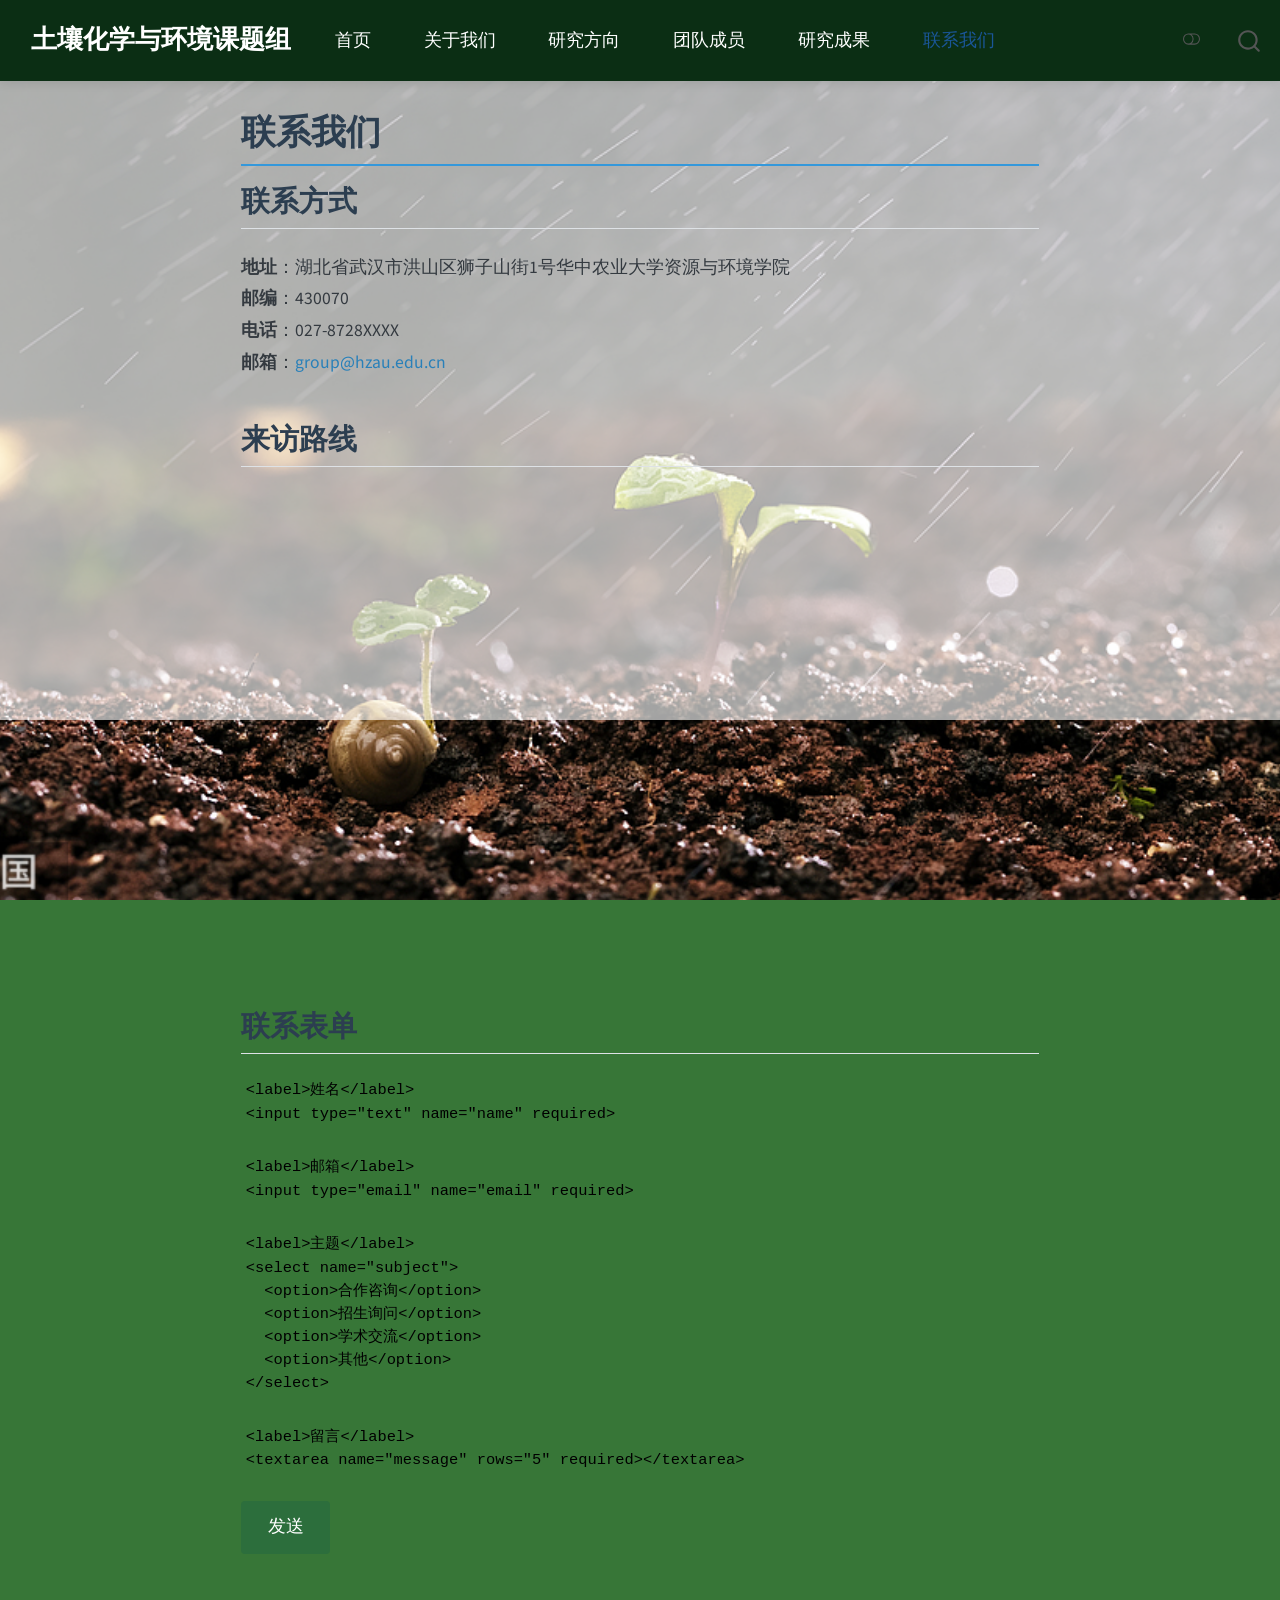
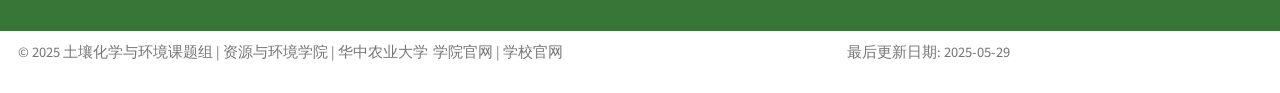
<file: contact.html>
<!DOCTYPE html>
<html xmlns="http://www.w3.org/1999/xhtml" lang="en" xml:lang="en"><head>

<meta charset="utf-8">
<meta name="generator" content="quarto-1.4.515">

<meta name="viewport" content="width=device-width, initial-scale=1.0, user-scalable=yes">


<title>土壤化学与环境课题组 - 联系我们</title>
<style>
code{white-space: pre-wrap;}
span.smallcaps{font-variant: small-caps;}
div.columns{display: flex; gap: min(4vw, 1.5em);}
div.column{flex: auto; overflow-x: auto;}
div.hanging-indent{margin-left: 1.5em; text-indent: -1.5em;}
ul.task-list{list-style: none;}
ul.task-list li input[type="checkbox"] {
  width: 0.8em;
  margin: 0 0.8em 0.2em -1em; /* quarto-specific, see https://github.com/quarto-dev/quarto-cli/issues/4556 */ 
  vertical-align: middle;
}
</style>


<script src="site_libs/quarto-nav/quarto-nav.js"></script>
<script src="site_libs/quarto-nav/headroom.min.js"></script>
<script src="site_libs/clipboard/clipboard.min.js"></script>
<script src="site_libs/quarto-search/autocomplete.umd.js"></script>
<script src="site_libs/quarto-search/fuse.min.js"></script>
<script src="site_libs/quarto-search/quarto-search.js"></script>
<meta name="quarto:offset" content="./">
<script src="site_libs/quarto-html/quarto.js"></script>
<script src="site_libs/quarto-html/popper.min.js"></script>
<script src="site_libs/quarto-html/tippy.umd.min.js"></script>
<script src="site_libs/quarto-html/anchor.min.js"></script>
<link href="site_libs/quarto-html/tippy.css" rel="stylesheet">
<link href="site_libs/quarto-html/quarto-syntax-highlighting.css" rel="stylesheet" class="quarto-color-scheme" id="quarto-text-highlighting-styles">
<link href="site_libs/quarto-html/quarto-syntax-highlighting-dark.css" rel="prefetch" class="quarto-color-scheme quarto-color-alternate" id="quarto-text-highlighting-styles">
<script src="site_libs/bootstrap/bootstrap.min.js"></script>
<link href="site_libs/bootstrap/bootstrap-icons.css" rel="stylesheet">
<link href="site_libs/bootstrap/bootstrap.min.css" rel="stylesheet" class="quarto-color-scheme" id="quarto-bootstrap" data-mode="light">
<link href="site_libs/bootstrap/bootstrap-dark.min.css" rel="prefetch" class="quarto-color-scheme quarto-color-alternate" id="quarto-bootstrap" data-mode="light">
<script id="quarto-search-options" type="application/json">{
  "location": "navbar",
  "copy-button": false,
  "collapse-after": 3,
  "panel-placement": "end",
  "type": "overlay",
  "limit": 50,
  "keyboard-shortcut": [
    "f",
    "/",
    "s"
  ],
  "show-item-context": false,
  "language": {
    "search-no-results-text": "No results",
    "search-matching-documents-text": "matching documents",
    "search-copy-link-title": "Copy link to search",
    "search-hide-matches-text": "Hide additional matches",
    "search-more-match-text": "more match in this document",
    "search-more-matches-text": "more matches in this document",
    "search-clear-button-title": "Clear",
    "search-detached-cancel-button-title": "Cancel",
    "search-submit-button-title": "Submit",
    "search-label": "Search"
  }
}</script>


<link rel="stylesheet" href="styles.css">
</head>

<body class="nav-fixed fullcontent">

<div id="quarto-search-results"></div>
  <header id="quarto-header" class="headroom fixed-top">
    <nav class="navbar navbar-expand-lg " data-bs-theme="dark">
      <div class="navbar-container container-fluid">
      <div class="navbar-brand-container mx-auto">
    <a class="navbar-brand" href="./index.html">
    <span class="navbar-title">土壤化学与环境课题组</span>
    </a>
  </div>
            <div id="quarto-search" class="" title="Search"></div>
          <button class="navbar-toggler" type="button" data-bs-toggle="collapse" data-bs-target="#navbarCollapse" aria-controls="navbarCollapse" aria-expanded="false" aria-label="Toggle navigation" onclick="if (window.quartoToggleHeadroom) { window.quartoToggleHeadroom(); }">
  <span class="navbar-toggler-icon"></span>
</button>
          <div class="collapse navbar-collapse" id="navbarCollapse">
            <ul class="navbar-nav navbar-nav-scroll me-auto">
  <li class="nav-item">
    <a class="nav-link" href="./index.html"> 
<span class="menu-text">首页</span></a>
  </li>  
  <li class="nav-item">
    <a class="nav-link" href="./about.html"> 
<span class="menu-text">关于我们</span></a>
  </li>  
  <li class="nav-item">
    <a class="nav-link" href="./research.html"> 
<span class="menu-text">研究方向</span></a>
  </li>  
  <li class="nav-item">
    <a class="nav-link" href="./members.html"> 
<span class="menu-text">团队成员</span></a>
  </li>  
  <li class="nav-item">
    <a class="nav-link" href="./publications.html"> 
<span class="menu-text">研究成果</span></a>
  </li>  
  <li class="nav-item">
    <a class="nav-link active" href="./contact.html" aria-current="page"> 
<span class="menu-text">联系我们</span></a>
  </li>  
</ul>
          </div> <!-- /navcollapse -->
          <div class="quarto-navbar-tools">
  <a href="" class="quarto-color-scheme-toggle quarto-navigation-tool  px-1" onclick="window.quartoToggleColorScheme(); return false;" title="Toggle dark mode"><i class="bi"></i></a>
</div>
      </div> <!-- /container-fluid -->
    </nav>
</header>
<!-- content -->
<div id="quarto-content" class="quarto-container page-columns page-rows-contents page-layout-article page-navbar">
<!-- sidebar -->
<!-- margin-sidebar -->
    
<!-- main -->
<main class="content" id="quarto-document-content">

<header id="title-block-header" class="quarto-title-block default">
<div class="quarto-title">
<h1 class="title">联系我们</h1>
</div>



<div class="quarto-title-meta">

    
  
    
  </div>
  


</header>


<section id="联系方式" class="level2">
<h2 class="anchored" data-anchor-id="联系方式">联系方式</h2>
<p><strong>地址</strong>：湖北省武汉市洪山区狮子山街1号华中农业大学资源与环境学院<br>
<strong>邮编</strong>：430070<br>
<strong>电话</strong>：027-8728XXXX<br>
<strong>邮箱</strong>：<a href="mailto:group@hzau.edu.cn">group@hzau.edu.cn</a></p>
</section>
<section id="来访路线" class="level2">
<h2 class="anchored" data-anchor-id="来访路线">来访路线</h2>
<iframe src="https://www.google.com/maps/embed?pb=!1m18!1m12!1m3!1d3433.325642750008!2d114.357389!3d30.482582!2m3!1f0!2f0!3f0!3m2!1i1024!2i768!4f13.1!3m3!1m2!1s0x342ea2a7b6e7f0d5%3A0x7e3b6a2b3c3b3b3b!2sHuazhong%20Agricultural%20University!5e0!3m2!1sen!2scn!4v1651234567890!5m2!1sen!2scn" width="100%" height="450" style="border:0;" allowfullscreen="" loading="lazy">
</iframe>
</section>
<section id="联系表单" class="level2">
<h2 class="anchored" data-anchor-id="联系表单">联系表单</h2>
<form name="contact" netlify="">
<div class="form-group">
<pre><code>&lt;label&gt;姓名&lt;/label&gt;
&lt;input type="text" name="name" required&gt;</code></pre>
</div>
<div class="form-group">
<pre><code>&lt;label&gt;邮箱&lt;/label&gt;
&lt;input type="email" name="email" required&gt;</code></pre>
</div>
<div class="form-group">
<pre><code>&lt;label&gt;主题&lt;/label&gt;
&lt;select name="subject"&gt;
  &lt;option&gt;合作咨询&lt;/option&gt;
  &lt;option&gt;招生询问&lt;/option&gt;
  &lt;option&gt;学术交流&lt;/option&gt;
  &lt;option&gt;其他&lt;/option&gt;
&lt;/select&gt;</code></pre>
</div>
<div class="form-group">
<pre><code>&lt;label&gt;留言&lt;/label&gt;
&lt;textarea name="message" rows="5" required&gt;&lt;/textarea&gt;</code></pre>
</div>
<button type="submit">
发送
</button>
</form>


</section>

</main> <!-- /main -->
<script id="quarto-html-after-body" type="application/javascript">
window.document.addEventListener("DOMContentLoaded", function (event) {
  const toggleBodyColorMode = (bsSheetEl) => {
    const mode = bsSheetEl.getAttribute("data-mode");
    const bodyEl = window.document.querySelector("body");
    if (mode === "dark") {
      bodyEl.classList.add("quarto-dark");
      bodyEl.classList.remove("quarto-light");
    } else {
      bodyEl.classList.add("quarto-light");
      bodyEl.classList.remove("quarto-dark");
    }
  }
  const toggleBodyColorPrimary = () => {
    const bsSheetEl = window.document.querySelector("link#quarto-bootstrap");
    if (bsSheetEl) {
      toggleBodyColorMode(bsSheetEl);
    }
  }
  toggleBodyColorPrimary();  
  const disableStylesheet = (stylesheets) => {
    for (let i=0; i < stylesheets.length; i++) {
      const stylesheet = stylesheets[i];
      stylesheet.rel = 'prefetch';
    }
  }
  const enableStylesheet = (stylesheets) => {
    for (let i=0; i < stylesheets.length; i++) {
      const stylesheet = stylesheets[i];
      stylesheet.rel = 'stylesheet';
    }
  }
  const manageTransitions = (selector, allowTransitions) => {
    const els = window.document.querySelectorAll(selector);
    for (let i=0; i < els.length; i++) {
      const el = els[i];
      if (allowTransitions) {
        el.classList.remove('notransition');
      } else {
        el.classList.add('notransition');
      }
    }
  }
  const toggleGiscusIfUsed = (isAlternate, darkModeDefault) => {
    const baseTheme = document.querySelector('#giscus-base-theme')?.value ?? 'light';
    const alternateTheme = document.querySelector('#giscus-alt-theme')?.value ?? 'dark';
    let newTheme = '';
    if(darkModeDefault) {
      newTheme = isAlternate ? baseTheme : alternateTheme;
    } else {
      newTheme = isAlternate ? alternateTheme : baseTheme;
    }
    const changeGiscusTheme = () => {
      // From: https://github.com/giscus/giscus/issues/336
      const sendMessage = (message) => {
        const iframe = document.querySelector('iframe.giscus-frame');
        if (!iframe) return;
        iframe.contentWindow.postMessage({ giscus: message }, 'https://giscus.app');
      }
      sendMessage({
        setConfig: {
          theme: newTheme
        }
      });
    }
    const isGiscussLoaded = window.document.querySelector('iframe.giscus-frame') !== null;
    if (isGiscussLoaded) {
      changeGiscusTheme();
    }
  }
  const toggleColorMode = (alternate) => {
    // Switch the stylesheets
    const alternateStylesheets = window.document.querySelectorAll('link.quarto-color-scheme.quarto-color-alternate');
    manageTransitions('#quarto-margin-sidebar .nav-link', false);
    if (alternate) {
      enableStylesheet(alternateStylesheets);
      for (const sheetNode of alternateStylesheets) {
        if (sheetNode.id === "quarto-bootstrap") {
          toggleBodyColorMode(sheetNode);
        }
      }
    } else {
      disableStylesheet(alternateStylesheets);
      toggleBodyColorPrimary();
    }
    manageTransitions('#quarto-margin-sidebar .nav-link', true);
    // Switch the toggles
    const toggles = window.document.querySelectorAll('.quarto-color-scheme-toggle');
    for (let i=0; i < toggles.length; i++) {
      const toggle = toggles[i];
      if (toggle) {
        if (alternate) {
          toggle.classList.add("alternate");     
        } else {
          toggle.classList.remove("alternate");
        }
      }
    }
    // Hack to workaround the fact that safari doesn't
    // properly recolor the scrollbar when toggling (#1455)
    if (navigator.userAgent.indexOf('Safari') > 0 && navigator.userAgent.indexOf('Chrome') == -1) {
      manageTransitions("body", false);
      window.scrollTo(0, 1);
      setTimeout(() => {
        window.scrollTo(0, 0);
        manageTransitions("body", true);
      }, 40);  
    }
  }
  const isFileUrl = () => { 
    return window.location.protocol === 'file:';
  }
  const hasAlternateSentinel = () => {  
    let styleSentinel = getColorSchemeSentinel();
    if (styleSentinel !== null) {
      return styleSentinel === "alternate";
    } else {
      return false;
    }
  }
  const setStyleSentinel = (alternate) => {
    const value = alternate ? "alternate" : "default";
    if (!isFileUrl()) {
      window.localStorage.setItem("quarto-color-scheme", value);
    } else {
      localAlternateSentinel = value;
    }
  }
  const getColorSchemeSentinel = () => {
    if (!isFileUrl()) {
      const storageValue = window.localStorage.getItem("quarto-color-scheme");
      return storageValue != null ? storageValue : localAlternateSentinel;
    } else {
      return localAlternateSentinel;
    }
  }
  const darkModeDefault = false;
  let localAlternateSentinel = darkModeDefault ? 'alternate' : 'default';
  // Dark / light mode switch
  window.quartoToggleColorScheme = () => {
    // Read the current dark / light value 
    let toAlternate = !hasAlternateSentinel();
    toggleColorMode(toAlternate);
    setStyleSentinel(toAlternate);
    toggleGiscusIfUsed(toAlternate, darkModeDefault);
  };
  // Ensure there is a toggle, if there isn't float one in the top right
  if (window.document.querySelector('.quarto-color-scheme-toggle') === null) {
    const a = window.document.createElement('a');
    a.classList.add('top-right');
    a.classList.add('quarto-color-scheme-toggle');
    a.href = "";
    a.onclick = function() { try { window.quartoToggleColorScheme(); } catch {} return false; };
    const i = window.document.createElement("i");
    i.classList.add('bi');
    a.appendChild(i);
    window.document.body.appendChild(a);
  }
  // Switch to dark mode if need be
  if (hasAlternateSentinel()) {
    toggleColorMode(true);
  } else {
    toggleColorMode(false);
  }
  const icon = "";
  const anchorJS = new window.AnchorJS();
  anchorJS.options = {
    placement: 'right',
    icon: icon
  };
  anchorJS.add('.anchored');
  const isCodeAnnotation = (el) => {
    for (const clz of el.classList) {
      if (clz.startsWith('code-annotation-')) {                     
        return true;
      }
    }
    return false;
  }
  const clipboard = new window.ClipboardJS('.code-copy-button', {
    text: function(trigger) {
      const codeEl = trigger.previousElementSibling.cloneNode(true);
      for (const childEl of codeEl.children) {
        if (isCodeAnnotation(childEl)) {
          childEl.remove();
        }
      }
      return codeEl.innerText;
    }
  });
  clipboard.on('success', function(e) {
    // button target
    const button = e.trigger;
    // don't keep focus
    button.blur();
    // flash "checked"
    button.classList.add('code-copy-button-checked');
    var currentTitle = button.getAttribute("title");
    button.setAttribute("title", "Copied!");
    let tooltip;
    if (window.bootstrap) {
      button.setAttribute("data-bs-toggle", "tooltip");
      button.setAttribute("data-bs-placement", "left");
      button.setAttribute("data-bs-title", "Copied!");
      tooltip = new bootstrap.Tooltip(button, 
        { trigger: "manual", 
          customClass: "code-copy-button-tooltip",
          offset: [0, -8]});
      tooltip.show();    
    }
    setTimeout(function() {
      if (tooltip) {
        tooltip.hide();
        button.removeAttribute("data-bs-title");
        button.removeAttribute("data-bs-toggle");
        button.removeAttribute("data-bs-placement");
      }
      button.setAttribute("title", currentTitle);
      button.classList.remove('code-copy-button-checked');
    }, 1000);
    // clear code selection
    e.clearSelection();
  });
  function tippyHover(el, contentFn, onTriggerFn, onUntriggerFn) {
    const config = {
      allowHTML: true,
      maxWidth: 500,
      delay: 100,
      arrow: false,
      appendTo: function(el) {
          return el.parentElement;
      },
      interactive: true,
      interactiveBorder: 10,
      theme: 'quarto',
      placement: 'bottom-start',
    };
    if (contentFn) {
      config.content = contentFn;
    }
    if (onTriggerFn) {
      config.onTrigger = onTriggerFn;
    }
    if (onUntriggerFn) {
      config.onUntrigger = onUntriggerFn;
    }
    window.tippy(el, config); 
  }
  const noterefs = window.document.querySelectorAll('a[role="doc-noteref"]');
  for (var i=0; i<noterefs.length; i++) {
    const ref = noterefs[i];
    tippyHover(ref, function() {
      // use id or data attribute instead here
      let href = ref.getAttribute('data-footnote-href') || ref.getAttribute('href');
      try { href = new URL(href).hash; } catch {}
      const id = href.replace(/^#\/?/, "");
      const note = window.document.getElementById(id);
      return note.innerHTML;
    });
  }
  const xrefs = window.document.querySelectorAll('a.quarto-xref');
  const processXRef = (id, note) => {
    // Strip column container classes
    const stripColumnClz = (el) => {
      el.classList.remove("page-full", "page-columns");
      if (el.children) {
        for (const child of el.children) {
          stripColumnClz(child);
        }
      }
    }
    stripColumnClz(note)
    const typesetMath = (el) => {
      if (window.MathJax) {
        // MathJax Typeset
        window.MathJax.typeset([el]);
      } else if (window.katex) {
        // KaTeX Render
        var mathElements = el.getElementsByClassName("math");
        var macros = [];
        for (var i = 0; i < mathElements.length; i++) {
          var texText = mathElements[i].firstChild;
          if (mathElements[i].tagName == "SPAN") {
            window.katex.render(texText.data, mathElements[i], {
              displayMode: mathElements[i].classList.contains('display'),
              throwOnError: false,
              macros: macros,
              fleqn: false
            });
          }
        }
      }
    }
    if (id === null || id.startsWith('sec-')) {
      // Special case sections, only their first couple elements
      const container = document.createElement("div");
      if (note.children && note.children.length > 2) {
        container.appendChild(note.children[0].cloneNode(true));
        for (let i = 1; i < note.children.length; i++) {
          const child = note.children[i];
          if (child.tagName === "P" && child.innerText === "") {
            continue;
          } else {
            container.appendChild(child.cloneNode(true));
            break;
          }
        }
        typesetMath(container);
        return container.innerHTML
      } else {
        typesetMath(note);
        return note.innerHTML;
      }
    } else {
      // Remove any anchor links if they are present
      const anchorLink = note.querySelector('a.anchorjs-link');
      if (anchorLink) {
        anchorLink.remove();
      }
      typesetMath(note);
      return note.innerHTML;
    }
  }
  for (var i=0; i<xrefs.length; i++) {
    const xref = xrefs[i];
    tippyHover(xref, undefined, function(instance) {
      instance.disable();
      let url = xref.getAttribute('href');
      let hash = undefined; 
      if (url.startsWith('#')) {
        hash = url;
      } else {
        try { hash = new URL(url).hash; } catch {}
      }
      if (hash) {
        const id = hash.replace(/^#\/?/, "");
        const note = window.document.getElementById(id);
        if (note !== null) {
          try {
            const html = processXRef(id, note.cloneNode(true));
            instance.setContent(html);
          } finally {
            instance.enable();
            instance.show();
          }
        } else {
          // See if we can fetch this
          fetch(url.split('#')[0])
          .then(res => res.text())
          .then(html => {
            const parser = new DOMParser();
            const htmlDoc = parser.parseFromString(html, "text/html");
            const note = htmlDoc.getElementById(id);
            if (note !== null) {
              const html = processXRef(id, note);
              instance.setContent(html);
            } 
          }).finally(() => {
            instance.enable();
            instance.show();
          });
        }
      } else {
        // See if we can fetch a full url (with no hash to target)
        // This is a special case and we should probably do some content thinning / targeting
        fetch(url)
        .then(res => res.text())
        .then(html => {
          const parser = new DOMParser();
          const htmlDoc = parser.parseFromString(html, "text/html");
          const note = htmlDoc.querySelector('main.content');
          if (note !== null) {
            // This should only happen for chapter cross references
            // (since there is no id in the URL)
            // remove the first header
            if (note.children.length > 0 && note.children[0].tagName === "HEADER") {
              note.children[0].remove();
            }
            const html = processXRef(null, note);
            instance.setContent(html);
          } 
        }).finally(() => {
          instance.enable();
          instance.show();
        });
      }
    }, function(instance) {
    });
  }
      let selectedAnnoteEl;
      const selectorForAnnotation = ( cell, annotation) => {
        let cellAttr = 'data-code-cell="' + cell + '"';
        let lineAttr = 'data-code-annotation="' +  annotation + '"';
        const selector = 'span[' + cellAttr + '][' + lineAttr + ']';
        return selector;
      }
      const selectCodeLines = (annoteEl) => {
        const doc = window.document;
        const targetCell = annoteEl.getAttribute("data-target-cell");
        const targetAnnotation = annoteEl.getAttribute("data-target-annotation");
        const annoteSpan = window.document.querySelector(selectorForAnnotation(targetCell, targetAnnotation));
        const lines = annoteSpan.getAttribute("data-code-lines").split(",");
        const lineIds = lines.map((line) => {
          return targetCell + "-" + line;
        })
        let top = null;
        let height = null;
        let parent = null;
        if (lineIds.length > 0) {
            //compute the position of the single el (top and bottom and make a div)
            const el = window.document.getElementById(lineIds[0]);
            top = el.offsetTop;
            height = el.offsetHeight;
            parent = el.parentElement.parentElement;
          if (lineIds.length > 1) {
            const lastEl = window.document.getElementById(lineIds[lineIds.length - 1]);
            const bottom = lastEl.offsetTop + lastEl.offsetHeight;
            height = bottom - top;
          }
          if (top !== null && height !== null && parent !== null) {
            // cook up a div (if necessary) and position it 
            let div = window.document.getElementById("code-annotation-line-highlight");
            if (div === null) {
              div = window.document.createElement("div");
              div.setAttribute("id", "code-annotation-line-highlight");
              div.style.position = 'absolute';
              parent.appendChild(div);
            }
            div.style.top = top - 2 + "px";
            div.style.height = height + 4 + "px";
            div.style.left = 0;
            let gutterDiv = window.document.getElementById("code-annotation-line-highlight-gutter");
            if (gutterDiv === null) {
              gutterDiv = window.document.createElement("div");
              gutterDiv.setAttribute("id", "code-annotation-line-highlight-gutter");
              gutterDiv.style.position = 'absolute';
              const codeCell = window.document.getElementById(targetCell);
              const gutter = codeCell.querySelector('.code-annotation-gutter');
              gutter.appendChild(gutterDiv);
            }
            gutterDiv.style.top = top - 2 + "px";
            gutterDiv.style.height = height + 4 + "px";
          }
          selectedAnnoteEl = annoteEl;
        }
      };
      const unselectCodeLines = () => {
        const elementsIds = ["code-annotation-line-highlight", "code-annotation-line-highlight-gutter"];
        elementsIds.forEach((elId) => {
          const div = window.document.getElementById(elId);
          if (div) {
            div.remove();
          }
        });
        selectedAnnoteEl = undefined;
      };
        // Handle positioning of the toggle
    window.addEventListener(
      "resize",
      throttle(() => {
        elRect = undefined;
        if (selectedAnnoteEl) {
          selectCodeLines(selectedAnnoteEl);
        }
      }, 10)
    );
    function throttle(fn, ms) {
    let throttle = false;
    let timer;
      return (...args) => {
        if(!throttle) { // first call gets through
            fn.apply(this, args);
            throttle = true;
        } else { // all the others get throttled
            if(timer) clearTimeout(timer); // cancel #2
            timer = setTimeout(() => {
              fn.apply(this, args);
              timer = throttle = false;
            }, ms);
        }
      };
    }
      // Attach click handler to the DT
      const annoteDls = window.document.querySelectorAll('dt[data-target-cell]');
      for (const annoteDlNode of annoteDls) {
        annoteDlNode.addEventListener('click', (event) => {
          const clickedEl = event.target;
          if (clickedEl !== selectedAnnoteEl) {
            unselectCodeLines();
            const activeEl = window.document.querySelector('dt[data-target-cell].code-annotation-active');
            if (activeEl) {
              activeEl.classList.remove('code-annotation-active');
            }
            selectCodeLines(clickedEl);
            clickedEl.classList.add('code-annotation-active');
          } else {
            // Unselect the line
            unselectCodeLines();
            clickedEl.classList.remove('code-annotation-active');
          }
        });
      }
  const findCites = (el) => {
    const parentEl = el.parentElement;
    if (parentEl) {
      const cites = parentEl.dataset.cites;
      if (cites) {
        return {
          el,
          cites: cites.split(' ')
        };
      } else {
        return findCites(el.parentElement)
      }
    } else {
      return undefined;
    }
  };
  var bibliorefs = window.document.querySelectorAll('a[role="doc-biblioref"]');
  for (var i=0; i<bibliorefs.length; i++) {
    const ref = bibliorefs[i];
    const citeInfo = findCites(ref);
    if (citeInfo) {
      tippyHover(citeInfo.el, function() {
        var popup = window.document.createElement('div');
        citeInfo.cites.forEach(function(cite) {
          var citeDiv = window.document.createElement('div');
          citeDiv.classList.add('hanging-indent');
          citeDiv.classList.add('csl-entry');
          var biblioDiv = window.document.getElementById('ref-' + cite);
          if (biblioDiv) {
            citeDiv.innerHTML = biblioDiv.innerHTML;
          }
          popup.appendChild(citeDiv);
        });
        return popup.innerHTML;
      });
    }
  }
});
</script>
</div> <!-- /content -->
<footer class="footer">
  <div class="nav-footer">
    <div class="nav-footer-left">
<p>© 2025 土壤化学与环境课题组 | <a href="https://zyhj.hzau.edu.cn/">资源与环境学院</a> | <a href="https://www.hzau.edu.cn">华中农业大学</a></p>
</div>   
    <div class="nav-footer-center">
<p><a href="https://zyhj.hzau.edu.cn/">学院官网</a> | <a href="https://www.hzau.edu.cn">学校官网</a></p>
</div>
    <div class="nav-footer-right">
<p>最后更新日期: 2025-05-29</p>
</div>
  </div>
</footer>




</body></html>
</file>
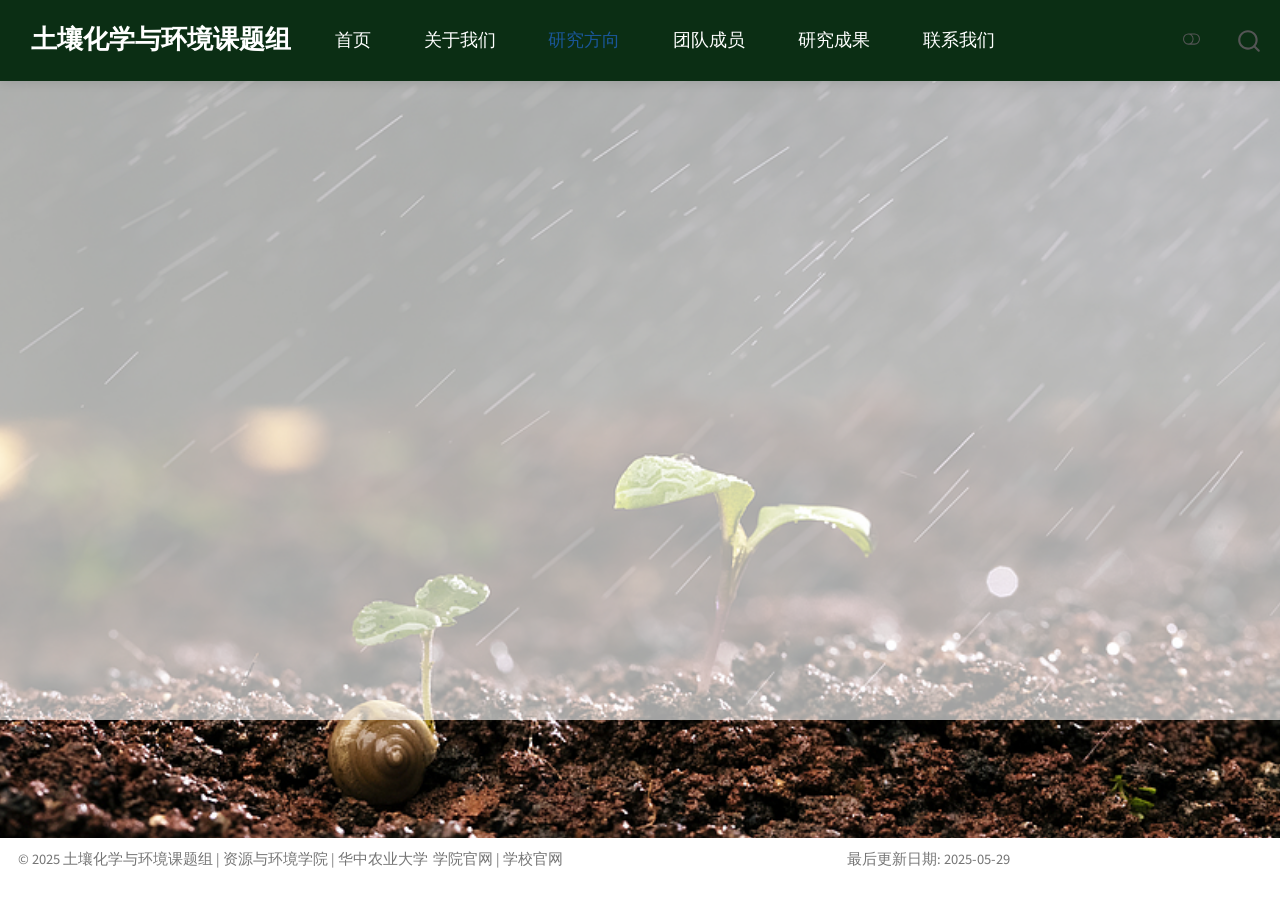
<file: research.html>
<!DOCTYPE html>
<html xmlns="http://www.w3.org/1999/xhtml" lang="en" xml:lang="en"><head>

<meta charset="utf-8">
<meta name="generator" content="quarto-1.4.515">

<meta name="viewport" content="width=device-width, initial-scale=1.0, user-scalable=yes">


<title>土壤化学与环境课题组 – research</title>
<style>
code{white-space: pre-wrap;}
span.smallcaps{font-variant: small-caps;}
div.columns{display: flex; gap: min(4vw, 1.5em);}
div.column{flex: auto; overflow-x: auto;}
div.hanging-indent{margin-left: 1.5em; text-indent: -1.5em;}
ul.task-list{list-style: none;}
ul.task-list li input[type="checkbox"] {
  width: 0.8em;
  margin: 0 0.8em 0.2em -1em; /* quarto-specific, see https://github.com/quarto-dev/quarto-cli/issues/4556 */ 
  vertical-align: middle;
}
</style>


<script src="site_libs/quarto-nav/quarto-nav.js"></script>
<script src="site_libs/quarto-nav/headroom.min.js"></script>
<script src="site_libs/clipboard/clipboard.min.js"></script>
<script src="site_libs/quarto-search/autocomplete.umd.js"></script>
<script src="site_libs/quarto-search/fuse.min.js"></script>
<script src="site_libs/quarto-search/quarto-search.js"></script>
<meta name="quarto:offset" content="./">
<script src="site_libs/quarto-html/quarto.js"></script>
<script src="site_libs/quarto-html/popper.min.js"></script>
<script src="site_libs/quarto-html/tippy.umd.min.js"></script>
<script src="site_libs/quarto-html/anchor.min.js"></script>
<link href="site_libs/quarto-html/tippy.css" rel="stylesheet">
<link href="site_libs/quarto-html/quarto-syntax-highlighting.css" rel="stylesheet" class="quarto-color-scheme" id="quarto-text-highlighting-styles">
<link href="site_libs/quarto-html/quarto-syntax-highlighting-dark.css" rel="prefetch" class="quarto-color-scheme quarto-color-alternate" id="quarto-text-highlighting-styles">
<script src="site_libs/bootstrap/bootstrap.min.js"></script>
<link href="site_libs/bootstrap/bootstrap-icons.css" rel="stylesheet">
<link href="site_libs/bootstrap/bootstrap.min.css" rel="stylesheet" class="quarto-color-scheme" id="quarto-bootstrap" data-mode="light">
<link href="site_libs/bootstrap/bootstrap-dark.min.css" rel="prefetch" class="quarto-color-scheme quarto-color-alternate" id="quarto-bootstrap" data-mode="light">
<script id="quarto-search-options" type="application/json">{
  "location": "navbar",
  "copy-button": false,
  "collapse-after": 3,
  "panel-placement": "end",
  "type": "overlay",
  "limit": 50,
  "keyboard-shortcut": [
    "f",
    "/",
    "s"
  ],
  "show-item-context": false,
  "language": {
    "search-no-results-text": "No results",
    "search-matching-documents-text": "matching documents",
    "search-copy-link-title": "Copy link to search",
    "search-hide-matches-text": "Hide additional matches",
    "search-more-match-text": "more match in this document",
    "search-more-matches-text": "more matches in this document",
    "search-clear-button-title": "Clear",
    "search-detached-cancel-button-title": "Cancel",
    "search-submit-button-title": "Submit",
    "search-label": "Search"
  }
}</script>


<link rel="stylesheet" href="styles.css">
</head>

<body class="nav-fixed fullcontent">

<div id="quarto-search-results"></div>
  <header id="quarto-header" class="headroom fixed-top">
    <nav class="navbar navbar-expand-lg " data-bs-theme="dark">
      <div class="navbar-container container-fluid">
      <div class="navbar-brand-container mx-auto">
    <a class="navbar-brand" href="./index.html">
    <span class="navbar-title">土壤化学与环境课题组</span>
    </a>
  </div>
            <div id="quarto-search" class="" title="Search"></div>
          <button class="navbar-toggler" type="button" data-bs-toggle="collapse" data-bs-target="#navbarCollapse" aria-controls="navbarCollapse" aria-expanded="false" aria-label="Toggle navigation" onclick="if (window.quartoToggleHeadroom) { window.quartoToggleHeadroom(); }">
  <span class="navbar-toggler-icon"></span>
</button>
          <div class="collapse navbar-collapse" id="navbarCollapse">
            <ul class="navbar-nav navbar-nav-scroll me-auto">
  <li class="nav-item">
    <a class="nav-link" href="./index.html"> 
<span class="menu-text">首页</span></a>
  </li>  
  <li class="nav-item">
    <a class="nav-link" href="./about.html"> 
<span class="menu-text">关于我们</span></a>
  </li>  
  <li class="nav-item">
    <a class="nav-link active" href="./research.html" aria-current="page"> 
<span class="menu-text">研究方向</span></a>
  </li>  
  <li class="nav-item">
    <a class="nav-link" href="./members.html"> 
<span class="menu-text">团队成员</span></a>
  </li>  
  <li class="nav-item">
    <a class="nav-link" href="./publications.html"> 
<span class="menu-text">研究成果</span></a>
  </li>  
  <li class="nav-item">
    <a class="nav-link" href="./contact.html"> 
<span class="menu-text">联系我们</span></a>
  </li>  
</ul>
          </div> <!-- /navcollapse -->
          <div class="quarto-navbar-tools">
  <a href="" class="quarto-color-scheme-toggle quarto-navigation-tool  px-1" onclick="window.quartoToggleColorScheme(); return false;" title="Toggle dark mode"><i class="bi"></i></a>
</div>
      </div> <!-- /container-fluid -->
    </nav>
</header>
<!-- content -->
<div id="quarto-content" class="quarto-container page-columns page-rows-contents page-layout-article page-navbar">
<!-- sidebar -->
<!-- margin-sidebar -->
    
<!-- main -->
<main class="content" id="quarto-document-content">







</main> <!-- /main -->
<script id="quarto-html-after-body" type="application/javascript">
window.document.addEventListener("DOMContentLoaded", function (event) {
  const toggleBodyColorMode = (bsSheetEl) => {
    const mode = bsSheetEl.getAttribute("data-mode");
    const bodyEl = window.document.querySelector("body");
    if (mode === "dark") {
      bodyEl.classList.add("quarto-dark");
      bodyEl.classList.remove("quarto-light");
    } else {
      bodyEl.classList.add("quarto-light");
      bodyEl.classList.remove("quarto-dark");
    }
  }
  const toggleBodyColorPrimary = () => {
    const bsSheetEl = window.document.querySelector("link#quarto-bootstrap");
    if (bsSheetEl) {
      toggleBodyColorMode(bsSheetEl);
    }
  }
  toggleBodyColorPrimary();  
  const disableStylesheet = (stylesheets) => {
    for (let i=0; i < stylesheets.length; i++) {
      const stylesheet = stylesheets[i];
      stylesheet.rel = 'prefetch';
    }
  }
  const enableStylesheet = (stylesheets) => {
    for (let i=0; i < stylesheets.length; i++) {
      const stylesheet = stylesheets[i];
      stylesheet.rel = 'stylesheet';
    }
  }
  const manageTransitions = (selector, allowTransitions) => {
    const els = window.document.querySelectorAll(selector);
    for (let i=0; i < els.length; i++) {
      const el = els[i];
      if (allowTransitions) {
        el.classList.remove('notransition');
      } else {
        el.classList.add('notransition');
      }
    }
  }
  const toggleGiscusIfUsed = (isAlternate, darkModeDefault) => {
    const baseTheme = document.querySelector('#giscus-base-theme')?.value ?? 'light';
    const alternateTheme = document.querySelector('#giscus-alt-theme')?.value ?? 'dark';
    let newTheme = '';
    if(darkModeDefault) {
      newTheme = isAlternate ? baseTheme : alternateTheme;
    } else {
      newTheme = isAlternate ? alternateTheme : baseTheme;
    }
    const changeGiscusTheme = () => {
      // From: https://github.com/giscus/giscus/issues/336
      const sendMessage = (message) => {
        const iframe = document.querySelector('iframe.giscus-frame');
        if (!iframe) return;
        iframe.contentWindow.postMessage({ giscus: message }, 'https://giscus.app');
      }
      sendMessage({
        setConfig: {
          theme: newTheme
        }
      });
    }
    const isGiscussLoaded = window.document.querySelector('iframe.giscus-frame') !== null;
    if (isGiscussLoaded) {
      changeGiscusTheme();
    }
  }
  const toggleColorMode = (alternate) => {
    // Switch the stylesheets
    const alternateStylesheets = window.document.querySelectorAll('link.quarto-color-scheme.quarto-color-alternate');
    manageTransitions('#quarto-margin-sidebar .nav-link', false);
    if (alternate) {
      enableStylesheet(alternateStylesheets);
      for (const sheetNode of alternateStylesheets) {
        if (sheetNode.id === "quarto-bootstrap") {
          toggleBodyColorMode(sheetNode);
        }
      }
    } else {
      disableStylesheet(alternateStylesheets);
      toggleBodyColorPrimary();
    }
    manageTransitions('#quarto-margin-sidebar .nav-link', true);
    // Switch the toggles
    const toggles = window.document.querySelectorAll('.quarto-color-scheme-toggle');
    for (let i=0; i < toggles.length; i++) {
      const toggle = toggles[i];
      if (toggle) {
        if (alternate) {
          toggle.classList.add("alternate");     
        } else {
          toggle.classList.remove("alternate");
        }
      }
    }
    // Hack to workaround the fact that safari doesn't
    // properly recolor the scrollbar when toggling (#1455)
    if (navigator.userAgent.indexOf('Safari') > 0 && navigator.userAgent.indexOf('Chrome') == -1) {
      manageTransitions("body", false);
      window.scrollTo(0, 1);
      setTimeout(() => {
        window.scrollTo(0, 0);
        manageTransitions("body", true);
      }, 40);  
    }
  }
  const isFileUrl = () => { 
    return window.location.protocol === 'file:';
  }
  const hasAlternateSentinel = () => {  
    let styleSentinel = getColorSchemeSentinel();
    if (styleSentinel !== null) {
      return styleSentinel === "alternate";
    } else {
      return false;
    }
  }
  const setStyleSentinel = (alternate) => {
    const value = alternate ? "alternate" : "default";
    if (!isFileUrl()) {
      window.localStorage.setItem("quarto-color-scheme", value);
    } else {
      localAlternateSentinel = value;
    }
  }
  const getColorSchemeSentinel = () => {
    if (!isFileUrl()) {
      const storageValue = window.localStorage.getItem("quarto-color-scheme");
      return storageValue != null ? storageValue : localAlternateSentinel;
    } else {
      return localAlternateSentinel;
    }
  }
  const darkModeDefault = false;
  let localAlternateSentinel = darkModeDefault ? 'alternate' : 'default';
  // Dark / light mode switch
  window.quartoToggleColorScheme = () => {
    // Read the current dark / light value 
    let toAlternate = !hasAlternateSentinel();
    toggleColorMode(toAlternate);
    setStyleSentinel(toAlternate);
    toggleGiscusIfUsed(toAlternate, darkModeDefault);
  };
  // Ensure there is a toggle, if there isn't float one in the top right
  if (window.document.querySelector('.quarto-color-scheme-toggle') === null) {
    const a = window.document.createElement('a');
    a.classList.add('top-right');
    a.classList.add('quarto-color-scheme-toggle');
    a.href = "";
    a.onclick = function() { try { window.quartoToggleColorScheme(); } catch {} return false; };
    const i = window.document.createElement("i");
    i.classList.add('bi');
    a.appendChild(i);
    window.document.body.appendChild(a);
  }
  // Switch to dark mode if need be
  if (hasAlternateSentinel()) {
    toggleColorMode(true);
  } else {
    toggleColorMode(false);
  }
  const icon = "";
  const anchorJS = new window.AnchorJS();
  anchorJS.options = {
    placement: 'right',
    icon: icon
  };
  anchorJS.add('.anchored');
  const isCodeAnnotation = (el) => {
    for (const clz of el.classList) {
      if (clz.startsWith('code-annotation-')) {                     
        return true;
      }
    }
    return false;
  }
  const clipboard = new window.ClipboardJS('.code-copy-button', {
    text: function(trigger) {
      const codeEl = trigger.previousElementSibling.cloneNode(true);
      for (const childEl of codeEl.children) {
        if (isCodeAnnotation(childEl)) {
          childEl.remove();
        }
      }
      return codeEl.innerText;
    }
  });
  clipboard.on('success', function(e) {
    // button target
    const button = e.trigger;
    // don't keep focus
    button.blur();
    // flash "checked"
    button.classList.add('code-copy-button-checked');
    var currentTitle = button.getAttribute("title");
    button.setAttribute("title", "Copied!");
    let tooltip;
    if (window.bootstrap) {
      button.setAttribute("data-bs-toggle", "tooltip");
      button.setAttribute("data-bs-placement", "left");
      button.setAttribute("data-bs-title", "Copied!");
      tooltip = new bootstrap.Tooltip(button, 
        { trigger: "manual", 
          customClass: "code-copy-button-tooltip",
          offset: [0, -8]});
      tooltip.show();    
    }
    setTimeout(function() {
      if (tooltip) {
        tooltip.hide();
        button.removeAttribute("data-bs-title");
        button.removeAttribute("data-bs-toggle");
        button.removeAttribute("data-bs-placement");
      }
      button.setAttribute("title", currentTitle);
      button.classList.remove('code-copy-button-checked');
    }, 1000);
    // clear code selection
    e.clearSelection();
  });
  function tippyHover(el, contentFn, onTriggerFn, onUntriggerFn) {
    const config = {
      allowHTML: true,
      maxWidth: 500,
      delay: 100,
      arrow: false,
      appendTo: function(el) {
          return el.parentElement;
      },
      interactive: true,
      interactiveBorder: 10,
      theme: 'quarto',
      placement: 'bottom-start',
    };
    if (contentFn) {
      config.content = contentFn;
    }
    if (onTriggerFn) {
      config.onTrigger = onTriggerFn;
    }
    if (onUntriggerFn) {
      config.onUntrigger = onUntriggerFn;
    }
    window.tippy(el, config); 
  }
  const noterefs = window.document.querySelectorAll('a[role="doc-noteref"]');
  for (var i=0; i<noterefs.length; i++) {
    const ref = noterefs[i];
    tippyHover(ref, function() {
      // use id or data attribute instead here
      let href = ref.getAttribute('data-footnote-href') || ref.getAttribute('href');
      try { href = new URL(href).hash; } catch {}
      const id = href.replace(/^#\/?/, "");
      const note = window.document.getElementById(id);
      return note.innerHTML;
    });
  }
  const xrefs = window.document.querySelectorAll('a.quarto-xref');
  const processXRef = (id, note) => {
    // Strip column container classes
    const stripColumnClz = (el) => {
      el.classList.remove("page-full", "page-columns");
      if (el.children) {
        for (const child of el.children) {
          stripColumnClz(child);
        }
      }
    }
    stripColumnClz(note)
    const typesetMath = (el) => {
      if (window.MathJax) {
        // MathJax Typeset
        window.MathJax.typeset([el]);
      } else if (window.katex) {
        // KaTeX Render
        var mathElements = el.getElementsByClassName("math");
        var macros = [];
        for (var i = 0; i < mathElements.length; i++) {
          var texText = mathElements[i].firstChild;
          if (mathElements[i].tagName == "SPAN") {
            window.katex.render(texText.data, mathElements[i], {
              displayMode: mathElements[i].classList.contains('display'),
              throwOnError: false,
              macros: macros,
              fleqn: false
            });
          }
        }
      }
    }
    if (id === null || id.startsWith('sec-')) {
      // Special case sections, only their first couple elements
      const container = document.createElement("div");
      if (note.children && note.children.length > 2) {
        container.appendChild(note.children[0].cloneNode(true));
        for (let i = 1; i < note.children.length; i++) {
          const child = note.children[i];
          if (child.tagName === "P" && child.innerText === "") {
            continue;
          } else {
            container.appendChild(child.cloneNode(true));
            break;
          }
        }
        typesetMath(container);
        return container.innerHTML
      } else {
        typesetMath(note);
        return note.innerHTML;
      }
    } else {
      // Remove any anchor links if they are present
      const anchorLink = note.querySelector('a.anchorjs-link');
      if (anchorLink) {
        anchorLink.remove();
      }
      typesetMath(note);
      return note.innerHTML;
    }
  }
  for (var i=0; i<xrefs.length; i++) {
    const xref = xrefs[i];
    tippyHover(xref, undefined, function(instance) {
      instance.disable();
      let url = xref.getAttribute('href');
      let hash = undefined; 
      if (url.startsWith('#')) {
        hash = url;
      } else {
        try { hash = new URL(url).hash; } catch {}
      }
      if (hash) {
        const id = hash.replace(/^#\/?/, "");
        const note = window.document.getElementById(id);
        if (note !== null) {
          try {
            const html = processXRef(id, note.cloneNode(true));
            instance.setContent(html);
          } finally {
            instance.enable();
            instance.show();
          }
        } else {
          // See if we can fetch this
          fetch(url.split('#')[0])
          .then(res => res.text())
          .then(html => {
            const parser = new DOMParser();
            const htmlDoc = parser.parseFromString(html, "text/html");
            const note = htmlDoc.getElementById(id);
            if (note !== null) {
              const html = processXRef(id, note);
              instance.setContent(html);
            } 
          }).finally(() => {
            instance.enable();
            instance.show();
          });
        }
      } else {
        // See if we can fetch a full url (with no hash to target)
        // This is a special case and we should probably do some content thinning / targeting
        fetch(url)
        .then(res => res.text())
        .then(html => {
          const parser = new DOMParser();
          const htmlDoc = parser.parseFromString(html, "text/html");
          const note = htmlDoc.querySelector('main.content');
          if (note !== null) {
            // This should only happen for chapter cross references
            // (since there is no id in the URL)
            // remove the first header
            if (note.children.length > 0 && note.children[0].tagName === "HEADER") {
              note.children[0].remove();
            }
            const html = processXRef(null, note);
            instance.setContent(html);
          } 
        }).finally(() => {
          instance.enable();
          instance.show();
        });
      }
    }, function(instance) {
    });
  }
      let selectedAnnoteEl;
      const selectorForAnnotation = ( cell, annotation) => {
        let cellAttr = 'data-code-cell="' + cell + '"';
        let lineAttr = 'data-code-annotation="' +  annotation + '"';
        const selector = 'span[' + cellAttr + '][' + lineAttr + ']';
        return selector;
      }
      const selectCodeLines = (annoteEl) => {
        const doc = window.document;
        const targetCell = annoteEl.getAttribute("data-target-cell");
        const targetAnnotation = annoteEl.getAttribute("data-target-annotation");
        const annoteSpan = window.document.querySelector(selectorForAnnotation(targetCell, targetAnnotation));
        const lines = annoteSpan.getAttribute("data-code-lines").split(",");
        const lineIds = lines.map((line) => {
          return targetCell + "-" + line;
        })
        let top = null;
        let height = null;
        let parent = null;
        if (lineIds.length > 0) {
            //compute the position of the single el (top and bottom and make a div)
            const el = window.document.getElementById(lineIds[0]);
            top = el.offsetTop;
            height = el.offsetHeight;
            parent = el.parentElement.parentElement;
          if (lineIds.length > 1) {
            const lastEl = window.document.getElementById(lineIds[lineIds.length - 1]);
            const bottom = lastEl.offsetTop + lastEl.offsetHeight;
            height = bottom - top;
          }
          if (top !== null && height !== null && parent !== null) {
            // cook up a div (if necessary) and position it 
            let div = window.document.getElementById("code-annotation-line-highlight");
            if (div === null) {
              div = window.document.createElement("div");
              div.setAttribute("id", "code-annotation-line-highlight");
              div.style.position = 'absolute';
              parent.appendChild(div);
            }
            div.style.top = top - 2 + "px";
            div.style.height = height + 4 + "px";
            div.style.left = 0;
            let gutterDiv = window.document.getElementById("code-annotation-line-highlight-gutter");
            if (gutterDiv === null) {
              gutterDiv = window.document.createElement("div");
              gutterDiv.setAttribute("id", "code-annotation-line-highlight-gutter");
              gutterDiv.style.position = 'absolute';
              const codeCell = window.document.getElementById(targetCell);
              const gutter = codeCell.querySelector('.code-annotation-gutter');
              gutter.appendChild(gutterDiv);
            }
            gutterDiv.style.top = top - 2 + "px";
            gutterDiv.style.height = height + 4 + "px";
          }
          selectedAnnoteEl = annoteEl;
        }
      };
      const unselectCodeLines = () => {
        const elementsIds = ["code-annotation-line-highlight", "code-annotation-line-highlight-gutter"];
        elementsIds.forEach((elId) => {
          const div = window.document.getElementById(elId);
          if (div) {
            div.remove();
          }
        });
        selectedAnnoteEl = undefined;
      };
        // Handle positioning of the toggle
    window.addEventListener(
      "resize",
      throttle(() => {
        elRect = undefined;
        if (selectedAnnoteEl) {
          selectCodeLines(selectedAnnoteEl);
        }
      }, 10)
    );
    function throttle(fn, ms) {
    let throttle = false;
    let timer;
      return (...args) => {
        if(!throttle) { // first call gets through
            fn.apply(this, args);
            throttle = true;
        } else { // all the others get throttled
            if(timer) clearTimeout(timer); // cancel #2
            timer = setTimeout(() => {
              fn.apply(this, args);
              timer = throttle = false;
            }, ms);
        }
      };
    }
      // Attach click handler to the DT
      const annoteDls = window.document.querySelectorAll('dt[data-target-cell]');
      for (const annoteDlNode of annoteDls) {
        annoteDlNode.addEventListener('click', (event) => {
          const clickedEl = event.target;
          if (clickedEl !== selectedAnnoteEl) {
            unselectCodeLines();
            const activeEl = window.document.querySelector('dt[data-target-cell].code-annotation-active');
            if (activeEl) {
              activeEl.classList.remove('code-annotation-active');
            }
            selectCodeLines(clickedEl);
            clickedEl.classList.add('code-annotation-active');
          } else {
            // Unselect the line
            unselectCodeLines();
            clickedEl.classList.remove('code-annotation-active');
          }
        });
      }
  const findCites = (el) => {
    const parentEl = el.parentElement;
    if (parentEl) {
      const cites = parentEl.dataset.cites;
      if (cites) {
        return {
          el,
          cites: cites.split(' ')
        };
      } else {
        return findCites(el.parentElement)
      }
    } else {
      return undefined;
    }
  };
  var bibliorefs = window.document.querySelectorAll('a[role="doc-biblioref"]');
  for (var i=0; i<bibliorefs.length; i++) {
    const ref = bibliorefs[i];
    const citeInfo = findCites(ref);
    if (citeInfo) {
      tippyHover(citeInfo.el, function() {
        var popup = window.document.createElement('div');
        citeInfo.cites.forEach(function(cite) {
          var citeDiv = window.document.createElement('div');
          citeDiv.classList.add('hanging-indent');
          citeDiv.classList.add('csl-entry');
          var biblioDiv = window.document.getElementById('ref-' + cite);
          if (biblioDiv) {
            citeDiv.innerHTML = biblioDiv.innerHTML;
          }
          popup.appendChild(citeDiv);
        });
        return popup.innerHTML;
      });
    }
  }
});
</script>
</div> <!-- /content -->
<footer class="footer">
  <div class="nav-footer">
    <div class="nav-footer-left">
<p>© 2025 土壤化学与环境课题组 | <a href="https://zyhj.hzau.edu.cn/">资源与环境学院</a> | <a href="https://www.hzau.edu.cn">华中农业大学</a></p>
</div>   
    <div class="nav-footer-center">
<p><a href="https://zyhj.hzau.edu.cn/">学院官网</a> | <a href="https://www.hzau.edu.cn">学校官网</a></p>
</div>
    <div class="nav-footer-right">
<p>最后更新日期: 2025-05-29</p>
</div>
  </div>
</footer>




</body></html>
</file>
<file: site_libs/quarto-html/tippy.css>
.tippy-box[data-animation=fade][data-state=hidden]{opacity:0}[data-tippy-root]{max-width:calc(100vw - 10px)}.tippy-box{position:relative;background-color:#333;color:#fff;border-radius:4px;font-size:14px;line-height:1.4;white-space:normal;outline:0;transition-property:transform,visibility,opacity}.tippy-box[data-placement^=top]>.tippy-arrow{bottom:0}.tippy-box[data-placement^=top]>.tippy-arrow:before{bottom:-7px;left:0;border-width:8px 8px 0;border-top-color:initial;transform-origin:center top}.tippy-box[data-placement^=bottom]>.tippy-arrow{top:0}.tippy-box[data-placement^=bottom]>.tippy-arrow:before{top:-7px;left:0;border-width:0 8px 8px;border-bottom-color:initial;transform-origin:center bottom}.tippy-box[data-placement^=left]>.tippy-arrow{right:0}.tippy-box[data-placement^=left]>.tippy-arrow:before{border-width:8px 0 8px 8px;border-left-color:initial;right:-7px;transform-origin:center left}.tippy-box[data-placement^=right]>.tippy-arrow{left:0}.tippy-box[data-placement^=right]>.tippy-arrow:before{left:-7px;border-width:8px 8px 8px 0;border-right-color:initial;transform-origin:center right}.tippy-box[data-inertia][data-state=visible]{transition-timing-function:cubic-bezier(.54,1.5,.38,1.11)}.tippy-arrow{width:16px;height:16px;color:#333}.tippy-arrow:before{content:"";position:absolute;border-color:transparent;border-style:solid}.tippy-content{position:relative;padding:5px 9px;z-index:1}
</file>
<file: site_libs/quarto-html/quarto-syntax-highlighting.css>
/* quarto syntax highlight colors */
:root {
  --quarto-hl-ot-color: #003B4F;
  --quarto-hl-at-color: #657422;
  --quarto-hl-ss-color: #20794D;
  --quarto-hl-an-color: #5E5E5E;
  --quarto-hl-fu-color: #4758AB;
  --quarto-hl-st-color: #20794D;
  --quarto-hl-cf-color: #003B4F;
  --quarto-hl-op-color: #5E5E5E;
  --quarto-hl-er-color: #AD0000;
  --quarto-hl-bn-color: #AD0000;
  --quarto-hl-al-color: #AD0000;
  --quarto-hl-va-color: #111111;
  --quarto-hl-bu-color: inherit;
  --quarto-hl-ex-color: inherit;
  --quarto-hl-pp-color: #AD0000;
  --quarto-hl-in-color: #5E5E5E;
  --quarto-hl-vs-color: #20794D;
  --quarto-hl-wa-color: #5E5E5E;
  --quarto-hl-do-color: #5E5E5E;
  --quarto-hl-im-color: #00769E;
  --quarto-hl-ch-color: #20794D;
  --quarto-hl-dt-color: #AD0000;
  --quarto-hl-fl-color: #AD0000;
  --quarto-hl-co-color: #5E5E5E;
  --quarto-hl-cv-color: #5E5E5E;
  --quarto-hl-cn-color: #8f5902;
  --quarto-hl-sc-color: #5E5E5E;
  --quarto-hl-dv-color: #AD0000;
  --quarto-hl-kw-color: #003B4F;
}

/* other quarto variables */
:root {
  --quarto-font-monospace: SFMono-Regular, Menlo, Monaco, Consolas, "Liberation Mono", "Courier New", monospace;
}

pre > code.sourceCode > span {
  color: #003B4F;
}

code span {
  color: #003B4F;
}

code.sourceCode > span {
  color: #003B4F;
}

div.sourceCode,
div.sourceCode pre.sourceCode {
  color: #003B4F;
}

code span.ot {
  color: #003B4F;
  font-style: inherit;
}

code span.at {
  color: #657422;
  font-style: inherit;
}

code span.ss {
  color: #20794D;
  font-style: inherit;
}

code span.an {
  color: #5E5E5E;
  font-style: inherit;
}

code span.fu {
  color: #4758AB;
  font-style: inherit;
}

code span.st {
  color: #20794D;
  font-style: inherit;
}

code span.cf {
  color: #003B4F;
  font-style: inherit;
}

code span.op {
  color: #5E5E5E;
  font-style: inherit;
}

code span.er {
  color: #AD0000;
  font-style: inherit;
}

code span.bn {
  color: #AD0000;
  font-style: inherit;
}

code span.al {
  color: #AD0000;
  font-style: inherit;
}

code span.va {
  color: #111111;
  font-style: inherit;
}

code span.bu {
  font-style: inherit;
}

code span.ex {
  font-style: inherit;
}

code span.pp {
  color: #AD0000;
  font-style: inherit;
}

code span.in {
  color: #5E5E5E;
  font-style: inherit;
}

code span.vs {
  color: #20794D;
  font-style: inherit;
}

code span.wa {
  color: #5E5E5E;
  font-style: italic;
}

code span.do {
  color: #5E5E5E;
  font-style: italic;
}

code span.im {
  color: #00769E;
  font-style: inherit;
}

code span.ch {
  color: #20794D;
  font-style: inherit;
}

code span.dt {
  color: #AD0000;
  font-style: inherit;
}

code span.fl {
  color: #AD0000;
  font-style: inherit;
}

code span.co {
  color: #5E5E5E;
  font-style: inherit;
}

code span.cv {
  color: #5E5E5E;
  font-style: italic;
}

code span.cn {
  color: #8f5902;
  font-style: inherit;
}

code span.sc {
  color: #5E5E5E;
  font-style: inherit;
}

code span.dv {
  color: #AD0000;
  font-style: inherit;
}

code span.kw {
  color: #003B4F;
  font-style: inherit;
}

.prevent-inlining {
  content: "</";
}

/*# sourceMappingURL=debc5d5d77c3f9108843748ff7464032.css.map */
</file>
<file: site_libs/quarto-html/quarto-syntax-highlighting-dark.css>
/* quarto syntax highlight colors */
:root {
  --quarto-hl-al-color: #f07178;
  --quarto-hl-an-color: #d4d0ab;
  --quarto-hl-at-color: #00e0e0;
  --quarto-hl-bn-color: #d4d0ab;
  --quarto-hl-bu-color: #abe338;
  --quarto-hl-ch-color: #abe338;
  --quarto-hl-co-color: #f8f8f2;
  --quarto-hl-cv-color: #ffd700;
  --quarto-hl-cn-color: #ffd700;
  --quarto-hl-cf-color: #ffa07a;
  --quarto-hl-dt-color: #ffa07a;
  --quarto-hl-dv-color: #d4d0ab;
  --quarto-hl-do-color: #f8f8f2;
  --quarto-hl-er-color: #f07178;
  --quarto-hl-ex-color: #00e0e0;
  --quarto-hl-fl-color: #d4d0ab;
  --quarto-hl-fu-color: #ffa07a;
  --quarto-hl-im-color: #abe338;
  --quarto-hl-in-color: #d4d0ab;
  --quarto-hl-kw-color: #ffa07a;
  --quarto-hl-op-color: #ffa07a;
  --quarto-hl-ot-color: #00e0e0;
  --quarto-hl-pp-color: #dcc6e0;
  --quarto-hl-re-color: #00e0e0;
  --quarto-hl-sc-color: #abe338;
  --quarto-hl-ss-color: #abe338;
  --quarto-hl-st-color: #abe338;
  --quarto-hl-va-color: #00e0e0;
  --quarto-hl-vs-color: #abe338;
  --quarto-hl-wa-color: #dcc6e0;
}

/* other quarto variables */
:root {
  --quarto-font-monospace: SFMono-Regular, Menlo, Monaco, Consolas, "Liberation Mono", "Courier New", monospace;
}

code span.al {
  background-color: #2a0f15;
  font-weight: bold;
  color: #f07178;
}

code span.an {
  color: #d4d0ab;
}

code span.at {
  color: #00e0e0;
}

code span.bn {
  color: #d4d0ab;
}

code span.bu {
  color: #abe338;
}

code span.ch {
  color: #abe338;
}

code span.co {
  font-style: italic;
  color: #f8f8f2;
}

code span.cv {
  color: #ffd700;
}

code span.cn {
  color: #ffd700;
}

code span.cf {
  font-weight: bold;
  color: #ffa07a;
}

code span.dt {
  color: #ffa07a;
}

code span.dv {
  color: #d4d0ab;
}

code span.do {
  color: #f8f8f2;
}

code span.er {
  color: #f07178;
  text-decoration: underline;
}

code span.ex {
  font-weight: bold;
  color: #00e0e0;
}

code span.fl {
  color: #d4d0ab;
}

code span.fu {
  color: #ffa07a;
}

code span.im {
  color: #abe338;
}

code span.in {
  color: #d4d0ab;
}

code span.kw {
  font-weight: bold;
  color: #ffa07a;
}

pre > code.sourceCode > span {
  color: #f8f8f2;
}

code span {
  color: #f8f8f2;
}

code.sourceCode > span {
  color: #f8f8f2;
}

div.sourceCode,
div.sourceCode pre.sourceCode {
  color: #f8f8f2;
}

code span.op {
  color: #ffa07a;
}

code span.ot {
  color: #00e0e0;
}

code span.pp {
  color: #dcc6e0;
}

code span.re {
  background-color: #f8f8f2;
  color: #00e0e0;
}

code span.sc {
  color: #abe338;
}

code span.ss {
  color: #abe338;
}

code span.st {
  color: #abe338;
}

code span.va {
  color: #00e0e0;
}

code span.vs {
  color: #abe338;
}

code span.wa {
  color: #dcc6e0;
}

.prevent-inlining {
  content: "</";
}

/*# sourceMappingURL=935a306eefa94366c21e1a970dddb765.css.map */
</file>
<file: styles.css>
/* 基础样式 */
.banner {
    width: 100%;
    max-height: 400px;
    object-fit: cover;
    margin-bottom: 2rem;
  }
  
  .jumbotron {
    background: rgba(255, 255, 255, 0.479);
    padding: 2rem;
    border-radius: 10px;
    margin-top: -100px;
    position: relative;
    box-shadow: 0 4px 6px rgba(0,0,0,0.1);
  }
  
  .highlights {
    display: flex;
    justify-content: space-around;
    margin: 2rem 0;
    text-align: center;
  }
  
  .highlights .icon {
    height: 50px;
    display: block;
    margin: 0 auto;
  }
  
  .profile-card {
    background: #f8f9fa;
    padding: 1.5rem;
    border-radius: 8px;
    margin: 2rem 0;
  }
  
  .profile-card img {
    max-width: 200px;
    border-radius: 50%;
    float: left;
    margin-right: 2rem;
  }
  
  .grid {
    display: grid;
    grid-template-columns: repeat(auto-fit, minmax(250px, 1fr));
    gap: 20px;
    margin: 2rem 0;
  }
  
  .form-group {
    margin-bottom: 1.5rem;
  }
  
  .form-group label {
    display: block;
    margin-bottom: 0.5rem;
    font-weight: bold;
  }
  
  .form-group input,
  .form-group select,
  .form-group textarea {
    width: 100%;
    padding: 0.5rem;
    border: 1px solid #ddd;
    border-radius: 4px;
  }
  
  button {
    background: #2c6e3c; /* 华农绿色 */
    color: white;
    padding: 0.75rem 1.5rem;
    border: none;
    border-radius: 4px;
    cursor: pointer;
  }

/* 响应式表格 */
@media (max-width: 768px) {
    table { display: block; overflow-x: auto; }
  }

  /* 设置整个页面的背景 */
body {
    background-image: url('assets/images/background.jpg');
    background-size: cover;
    background-attachment: fixed;
    background-position: center;
    background-repeat: no-repeat;
    background-color: #377637; /* 备用背景色 */
  }
  
  /* 添加半透明遮罩层提高文字可读性 */
  body::before {
    content: "";
    position: fixed;
    top: 0;
    left: 0;
    width: 100%;
    height: 80%;
    background-color: rgba(255, 255, 255, 0.637);
    z-index: -1;
  }

/* 导航栏背景 */
.navbar {
    background-color: #0b2e14; /* 设置背景颜色为深绿色 */
    background-size: cover;
    background-position: center;
  }
  
  /* 页脚背景 */
  .page-footer {
    background-image: url('images/footer-bg.jpg');
    background-size: cover;
    background-position: center;
    color: white;
    padding: 2rem 0;
  }

/* 标题样式 */
h1, h2, h3, h4, h5, h6 {
    font-family: "SimHei", "Georgia", serif;
    font-weight: bold;
    margin-top: 1.5em;
    margin-bottom: 0.8em;
    color: #2c3e50;
  }
  
  h1 {
    border-bottom: 2px solid #3498db;
    padding-bottom: 0.3em;
  }
  
  /* 段落样式 */
  p {
    margin-bottom: 1.2em;
    text-align: justify;
    line-height: 1.8;
  }
  
  /* 链接样式 */
  a {
    color: #2980b9;
    text-decoration: none;
    transition: color 0.3s;
  }
  
  a:hover {
    color: #e74c3c;
    text-decoration: underline;
  }
  
  /* 导航栏样式 */
  .navbar {
    box-shadow: 0 2px 10px rgba(0,0,0,0.1);
    padding: 0.8rem 1rem;
  }
  
  .navbar-brand {
    color: white; /* 设置字体颜色为白色 */
    font-size: 1.5rem;
    font-weight: bold;
  }
  
  .nav-link {
    color: white; /* 设置字体颜色为白色 */
    font-weight: 500;
    margin: 0 0.5rem;
    padding: 0.5rem 1rem !important;
    border-radius: 4px;
    transition: all 0.3s;
  }
  
  .nav-link:hover {
    background-color: rgba(9, 55, 8, 0.1);
  }
  
  /* 卡片样式（用于团队成员、研究成果等） */
  .card {
    border: none;
    border-radius: 8px;
    box-shadow: 0 4px 6px rgba(0,0,0,0.1);
    transition: transform 0.3s, box-shadow 0.3s;
    margin-bottom: 1.5rem;
    background-color: rgba(255, 255, 255, 0.9);
  }
  
  .card:hover {
    transform: translateY(-5px);
    box-shadow: 0 8px 15px rgba(0,0,0,0.1);
  }
  
  .card-img-top {
    border-top-left-radius: 8px;
    border-top-right-radius: 8px;
    height: 200px;
    object-fit: cover;
  }
  
  .card-body {
    padding: 1.5rem;
  }
  
  /* 响应式调整 */
  @media (max-width: 768px) {
    body {
      font-size: 1rem;
    }
    
    .navbar-collapse {
      background-color: white;
      padding: 1rem;
      border-radius: 4px;
      box-shadow: 0 4px 6px rgba(0,0,0,0.1);
    }
  }

/* 音乐播放器 */
.music-player {
    max-width: 800px;
    margin: 2rem auto;
    padding: 0 1rem;
    text-align: center;
}

.music-player button {
    background: #003366;
    color: white;
    border: none;
    padding: 0.8rem 1.5rem;
    border-radius: 4px;
    cursor: pointer;
    font-size: 1rem;
    transition: background 0.3s;
}

.music-player button:hover {
    background: #002244;
}

/* ===== 平滑滚动设置 ===== */
html {
  scroll-behavior: smooth; /* 启用原生平滑滚动 */
  scroll-padding-top: 2rem; /* 防止固定导航栏遮挡内容 */
}

/* ===== 全局动画过渡优化 ===== */
* {
  transition-property: background, color, opacity, transform, box-shadow; /* 只对常用属性应用过渡 */
  transition-duration: 0.3s;
  transition-timing-function: cubic-bezier(0.25, 0.46, 0.45, 0.94); /* 平滑的缓动曲线 */
}

/* 禁用部分元素动画以获得性能优化 */
a, button, .no-transition {
  transition: none !important;
}

/* ===== 关键动画性能优化 ===== */
@media (prefers-reduced-motion: no-preference) {
  .smooth-transform {
    transform: translateZ(0); /* 启用GPU加速 */
    backface-visibility: hidden; /* 修复闪烁问题 */
    perspective: 1000px;
  }
}

/* ===== 滚动条美化 ===== */
::-webkit-scrollbar {
  width: 10px;
  height: 10px;
}

::-webkit-scrollbar-track {
  background: rgba(0,0,0,0.05);
}

::-webkit-scrollbar-thumb {
  background: rgba(0,0,0,0.2);
  border-radius: 5px;
}

::-webkit-scrollbar-thumb:hover {
  background: rgba(0,0,0,0.3);
}

/* ===== 页面过渡动画 ===== */
.fade-enter {
  opacity: 0;
  transform: translateY(20px);
}

.fade-enter-active {
  opacity: 1;
  transform: translateY(0);
  transition: opacity 0.4s cubic-bezier(0.22, 0.61, 0.36, 1), 
              transform 0.4s cubic-bezier(0.22, 0.61, 0.36, 1);
}

/* ===== 特殊滚动容器优化 ===== */
.scroll-container {
  scroll-snap-type: y proximity; /* 滚动吸附效果 */
  overflow-y: scroll;
  overscroll-behavior: contain; /* 防止滚动链 */
}

.scroll-section {
  scroll-snap-align: start;
}
</file>
